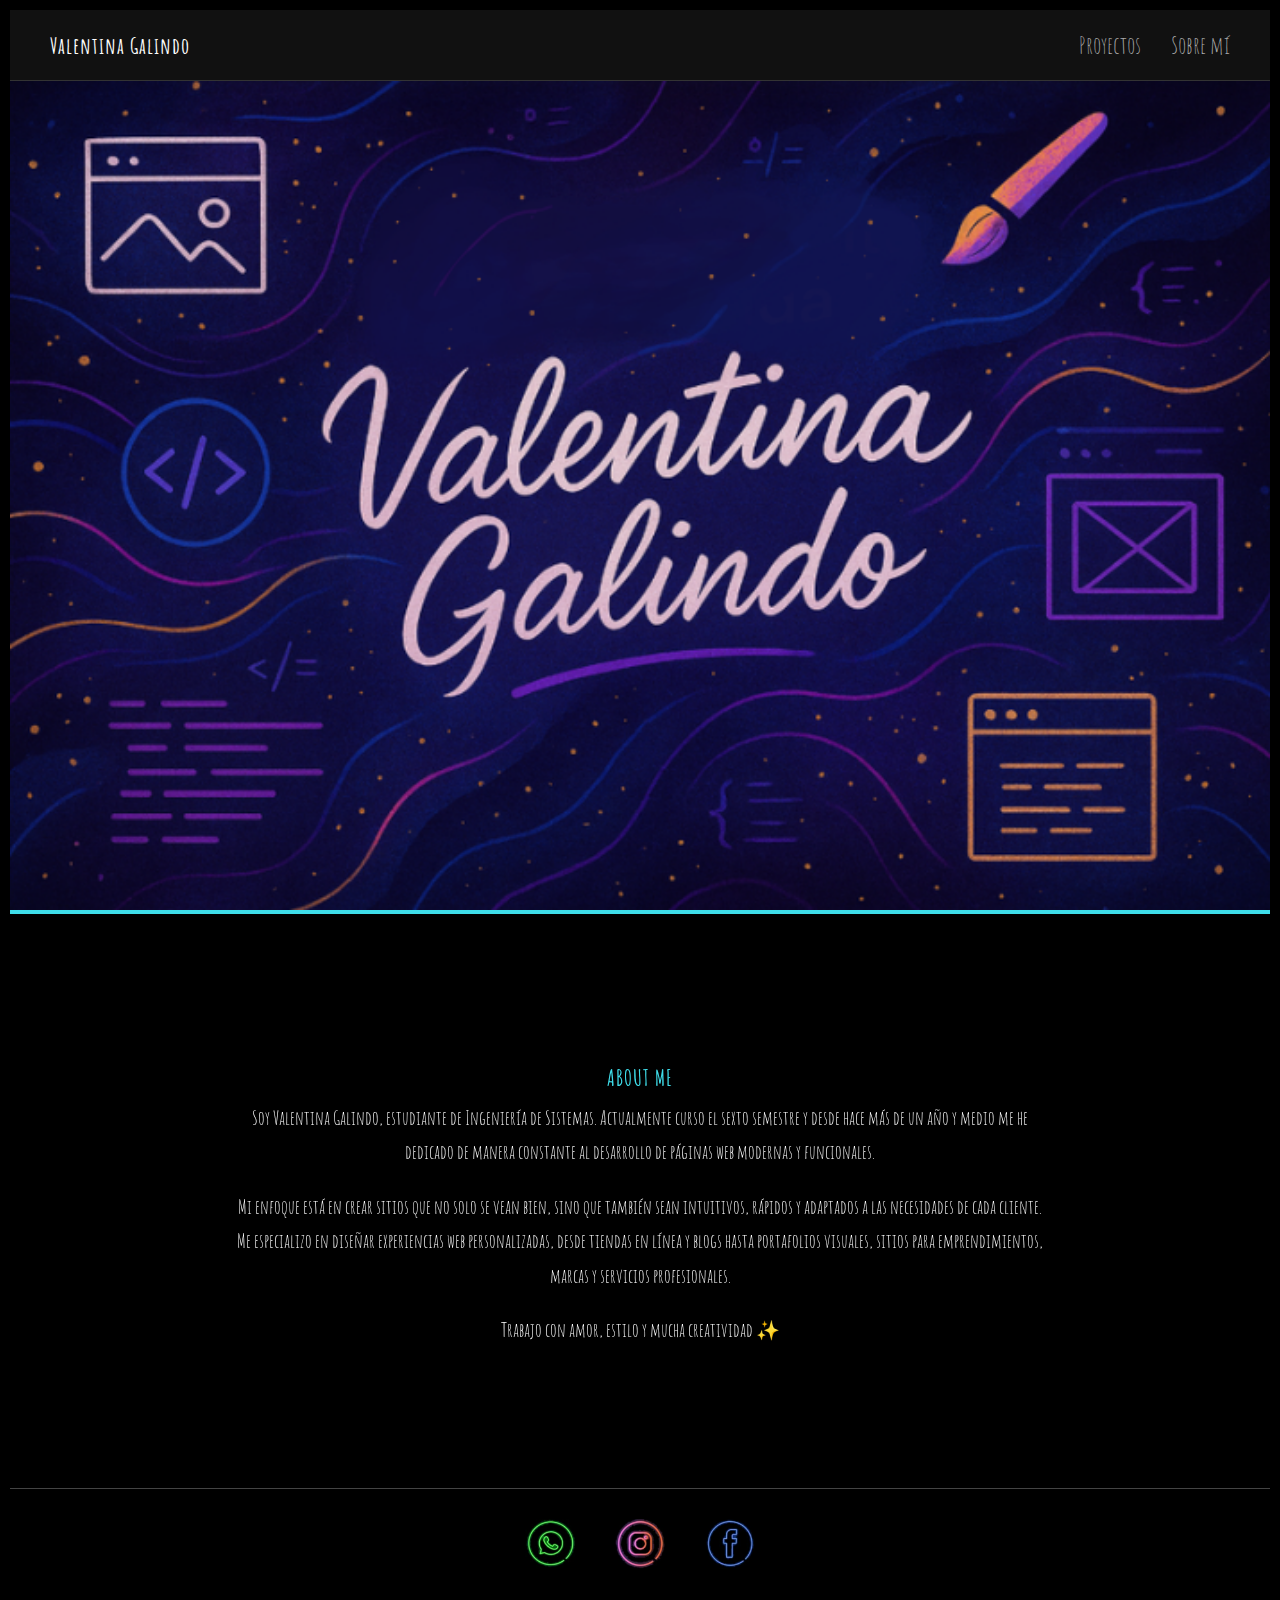
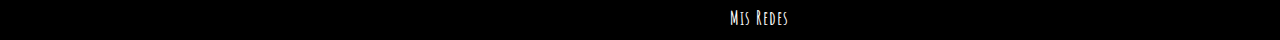
<file: sobre_mi.html>
<!DOCTYPE html>
<html lang="es">
<head>
    <link rel="icon" type="image/png" href="imagenes/icon.png">

  <link href="https://fonts.googleapis.com/css2?family=Amatic+SC&display=swap" rel="stylesheet">
  <meta charset="UTF-8" />
  <meta name="viewport" content="width=device-width, initial-scale=1.0" />
  <title>Sobre mí - Valentina Galindo</title>
  <link rel="stylesheet" href="style.css" />
</head>
<body>

  <!-- Navbar -->
  <nav class="topbar">
    <div class="brand">Valentina Galindo</div>
    <ul class="nav-links">
      <li><a href="index.html">Proyectos</a></li>
      <li><a href="sobre_mi.html">Sobre mí</a></li>
    </ul>
  </nav>

  <!-- Imagen superior horizontal -->
  <div class="about-banner">
    <img src="imagenes/vv.png" alt="Imagen decorativa sobre mí">
  </div>

  <!-- Contenido centrado -->
  <section class="about-container">
    <h4>ABOUT ME</h4>
    <p>
      Soy Valentina Galindo, estudiante de Ingeniería de Sistemas. Actualmente curso el sexto semestre y desde hace más de un año y medio me he dedicado de manera constante al desarrollo de páginas web modernas y funcionales.
    </p>
    <p>
      Mi enfoque está en crear sitios que no solo se vean bien, sino que también sean intuitivos, rápidos y adaptados a las necesidades de cada cliente. Me especializo en diseñar experiencias web personalizadas, desde tiendas en línea y blogs hasta portafolios visuales, sitios para emprendimientos, marcas y servicios profesionales.
    </p>
    <p>
      Trabajo con amor, estilo y mucha creatividad ✨
    </p>
  </section>

  <!-- Redes sociales en la parte inferior -->
<footer class="footer-contacto">
  <a href="https://wa.me/573007326198" target="_blank">
    <img src="imagenes/whatsappp.png" alt="WhatsApp">
  </a>
  <a href="https://www.instagram.com/galindovalentina80?igsh=aGE0YzdreGt0OTFh" target="_blank">
    <img src="imagenes/iinstagram.png" alt="Instagram">
  </a>
<a href="https://www.facebook.com/share/16ccQKWQJJ/" target="_blank">
    <img src="imagenes/faceboook.png" alt="Facebook">
  </a>
</footer>

      <div>
        <h5>Mis Redes</h5>
      </div>

</body>
</html>
</file>
<file: style.css>
* {
  margin: 0;
  padding: 0;
  box-sizing: border-box;
}

body {
  background-color: #000000;
  color: white;
  padding: 10px;
  font-size: 1.5rem;
}

h1 {
  font-size: 3rem;
  line-height: 1.2;
  margin: 1px;
} 

h1 em {
  font-style: italic;
  color: #ccc;
}

h2 {
  font-size: 2rem;
  line-height: 1.2;
  margin: 50px;
  margin-left: 145px;
} 

h4 {
  font-size: 1.5rem;
  line-height: 1.2;
  margin: 50px;
} 

h5 {
  font-size: 1.2rem;
  line-height: 1.2;
  margin: 1px;
  margin-left: 720px;
} 

.info-container {
  display: flex;
  justify-content: space-between;
  margin-top: 20px;
  font-size: 0.95rem;
  color: #aaa;
  flex-wrap: wrap;
  gap: 20px;
}

.grid {
  margin-top: 60px;
  display: flex;
  flex-wrap: wrap;
  gap: 40px;
  justify-content: center;
  align-items: center;
}

/* Tarjeta base */
.card {
  border-radius: 25px;
  padding: 20px;
  display: flex;
  align-items: center;
  justify-content: center;
  position: relative;
  overflow: hidden;
}

/* Tarjeta para video vertical */
.card-vertical {
  height: 530px;
  width: 490px;
}

.card-vertical2 {
  height: 530px;
  width: 760px;
}

.card-vertical3 {
  height: 400px;
  width: 470px;
}

.card-vertical4 {
  height: 520px;
  width: 470px;
}

.card-vertical5 {
  height: 530px;
  width: 760px;
}


/* Tarjeta para video horizontal */
.card-horizontal {
  height: 530px;
  width: 760px;
}

.card-horizontal2 {
  height: 530px;
  width: 490px;
}

.card-horizontal3 {
  height: 500px;
  width: 720px;
}

.card-horizontal4 {
  height: 530px;
  width: 490px;
}

.card-horizontal5 {
  height: 530px;
  width: 760px;
}

/* Estilos de video */
video {
  border-radius: 20px;
  object-fit: cover;
  box-shadow: 0 0 15px rgba(0, 0, 0, 0.4);
}

.vertical {
  width: auto;
  height: 100%;
}

.horizontal {
  width: 100%;
  height: auto;
}

/* Gradientes */
.gradient1 {
  background: linear-gradient(135deg, #fb4c5b, #f3b764);
}

.gradient2 {
  background: linear-gradient(135deg, #3fdeea, #4575db);
}

/* Gradientes extra */
.gradient3 {
  background: linear-gradient(135deg, #ec3c3c, #f33f87);
}

.gradient4 {
  background: linear-gradient(135deg, #43cea2, #185a9d);
}

.gradient5 {
  background: linear-gradient(135deg, #f7971e, #ffd200);
}

.gradient6 {
  background: linear-gradient(135deg, #e96443, #904e95);
}

.gradient7 {
  background: linear-gradient(135deg, #1cebef, #a22498);
}

.gradient8 {
  background: linear-gradient(135deg, #00c9ff, #92fe9d);
}

.gradient9 {
  background: linear-gradient(135deg, #f953c6, #b91d73);
}

.gradient10 {
  background: linear-gradient(135deg, #2193b0, #6dd5ed);
}

/* Barra superior estilo Jesse Prague pero con fondo oscuro */
.topbar {
  width: 100%;
  background-color: #111;
  color: white;
  display: flex;
  justify-content: space-between;
  align-items: center;
  padding: 20px 40px;
  position: sticky;
  top: 0;
  z-index: 1000;
  border-bottom: 1px solid #333;
}

.brand {
  font-size: 1.4rem;
  font-weight: bold;
  letter-spacing: 1px;
}

.nav-links {
  list-style: none;
  display: flex;
  gap: 30px;
}

.nav-links li a {
  color: #aaa;
  text-decoration: none;
  font-weight: 500;
  transition: color 0.3s ease;
}

.nav-links li a:hover {
  color: #3fdeea; /* color vibrante como los que ya usas */
  transform: scale(1.1);
}


.nav-links li a {
  display: inline-block; /* ← esto es clave para que transform funcione */
  color: #aaa;
  text-decoration: none;
  font-weight: 500;
  transition: color 0.3s ease, transform 0.3s ease;
}



.footer-contacto {
  margin-top: 80px;
  display: flex;
  justify-content: center;
  gap: 40px;
  align-items: center;
  padding: 30px 0;
  border-top: 1px solid #444;
}

.footer-contacto img {
  width: 50px;
  height: 50px;
  transition: transform 0.3s ease;
  cursor: pointer;
}

.footer-contacto img:hover {
  transform: scale(1.15);
}

body {
  font-family: 'Amatic SC', sans-serif;
}

h1, h2, h3, h4, h5, .brand {
  font-family: 'Amatic SC', sans-serif;
  letter-spacing: 1px;
}

.about-section {
  background: url('imagenes/vv.png') no-repeat center center;
  background-size: cover;
  padding: 120px 40px;
  color: white;
  text-align: center;
}

.about-container {
  max-width: 800px;
  margin: 0 auto;
  background-color: rgba(0, 0, 0, 0.65);
  padding: 40px;
  border-radius: 20px;
  backdrop-filter: blur(4px);
}

.about-container h4 {
  color: #aaa;
  letter-spacing: 2px;
  margin-bottom: 10px;
}

.about-container h1 {
  font-size: 3rem;
  margin-bottom: 20px;
  font-family: 'Amatic SC', sans-serif;
}

.about-container p {
  font-size: 1.2rem;
  line-height: 1.7;
  margin-bottom: 15px;
  font-family: 'Amatic SC', sans-serif;
}



/* Imagen horizontal de izquierda a derecha */
.about-banner img {
  width: 100%;
  height: %;
  display: block;
  object-fit: cover;
  border-bottom: 4px solid #3fdeea;
}

/* Contenedor de texto centrado */
.about-container {
  max-width: 900px;
  margin: 60px auto;
  padding: 40px;
  text-align: center;
  color: white;
  font-family: 'Amatic SC', sans-serif;
}

.about-container h4 {
  font-family: 'Amatic SC', cursive;
  font-size: 1.4rem;
  color: #3fdeea;
  letter-spacing: 1px;
  margin-bottom: 10px;
}

.about-container h1 {
  font-size: 3rem;
  margin-bottom: 20px;
  font-family: 'Amatic SC', sans-serif;
}

.about-container p {
  font-size: 1.2rem;
  line-height: 1.8;
  margin-bottom: 20px;
}

/* Redes sociales */
.footer-contacto {
  margin-top: 80px;
  display: flex;
  justify-content: center;
  gap: 40px;
  align-items: center;
  padding: 30px 0;
  border-top: 1px solid #444;
}

.footer-contacto img {
  width: 50px;
  height: 50px;
  transition: transform 0.3s ease;
  cursor: pointer;
}

.footer-contacto img:hover {
  transform: scale(1.15);
  filter: drop-shadow(0 0 8px rgba(255, 255, 255, 0.3));
}
</file>
